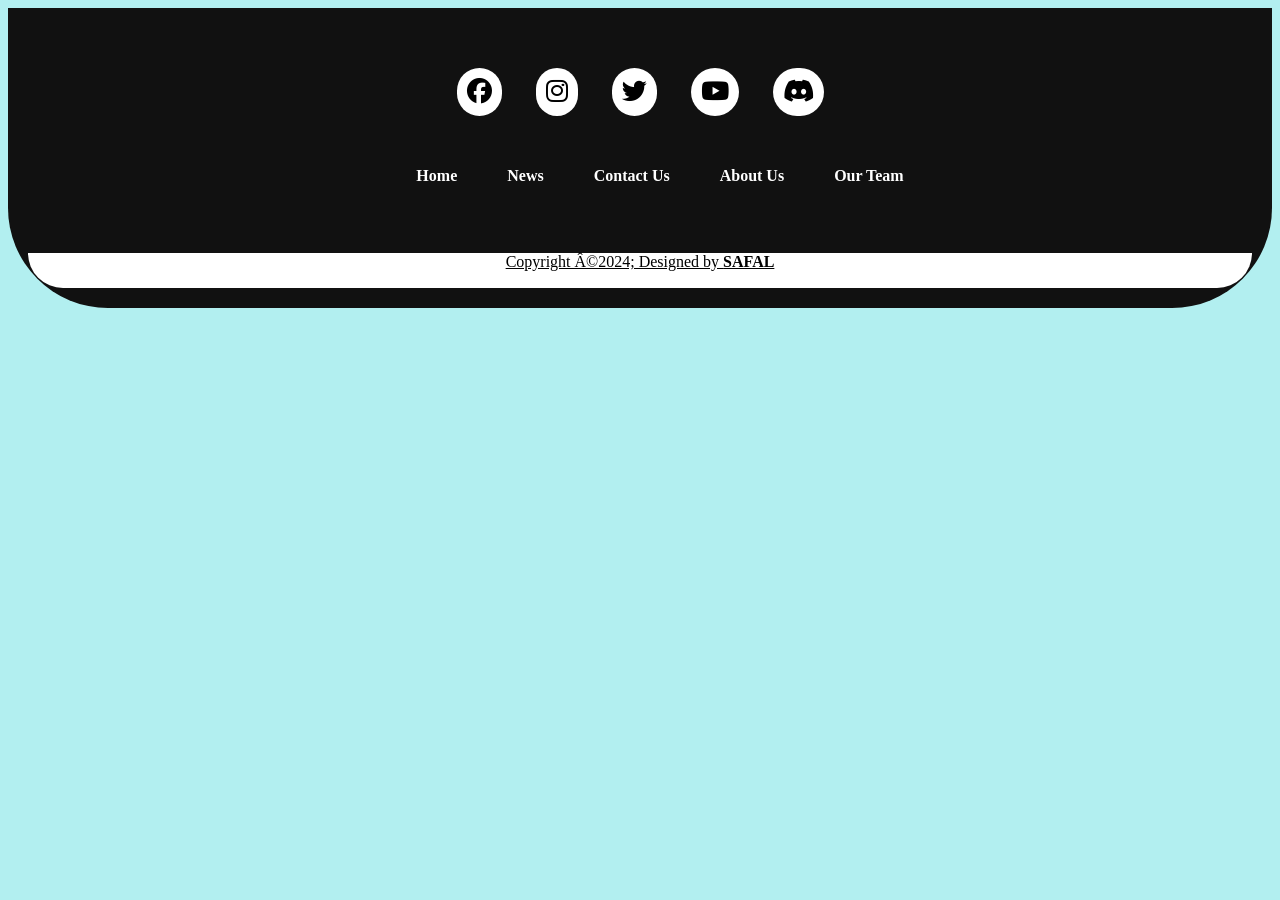
<file: Footer/index.html>
<!-- This footer is not responsive on mobile devices -->


<!DOCTYPE html>
<html>
<head>
    <link rel="stylesheet" href="style.css">
    <title>
        Footer Using Inline CSS
    </title>
</head>

<link
    rel="stylesheet"
    href="https://cdnjs.cloudflare.com/ajax/libs/font-awesome/6.5.2/css/all.min.css"
    integrity="sha512-SnH5WK+bZxgPHs44uWIX+LLJAJ9/2PkPKZ5QiAj6Ta86w+fsb2TkcmfRyVX3pBnMFcV7oQPJkl9QevSCWr3W6A=="
    crossorigin="anonymous"
    referrerpolicy="no-referrer"
/>

<body bgcolor="#b2eff0">
    <footer class="footer">
        <div class="icons">
            <a href="#"><i class="fa-brands fa-facebook"></i></a>

            <a href="#"><i class="fa-brands fa-instagram"></i></a>

            <a href="#"><i class="fa-brands fa-twitter"></i></a>

            <a href="#"><i class="fa-brands fa-youtube"></i></a>

            <a href="#"><i class="fa-brands fa-discord"></i></a>
        </div>

        <div class="text">
            <b>
                <ul>
                    <li><a href="">Home</a></li>

                    <li><a href="">News</a></li>

                    <li><a href="">Contact Us</a></li>

                    <li><a href="">About Us</a></li>

                    <li><a href="">Our Team</a></li>
                </ul>
            </b>
        </div>

        <p class="copyright">
            <u> Copyright ©2024; Designed by <b>SAFAL</b> </u>
        </p>
    </footer>
</body>

</html>
</file>
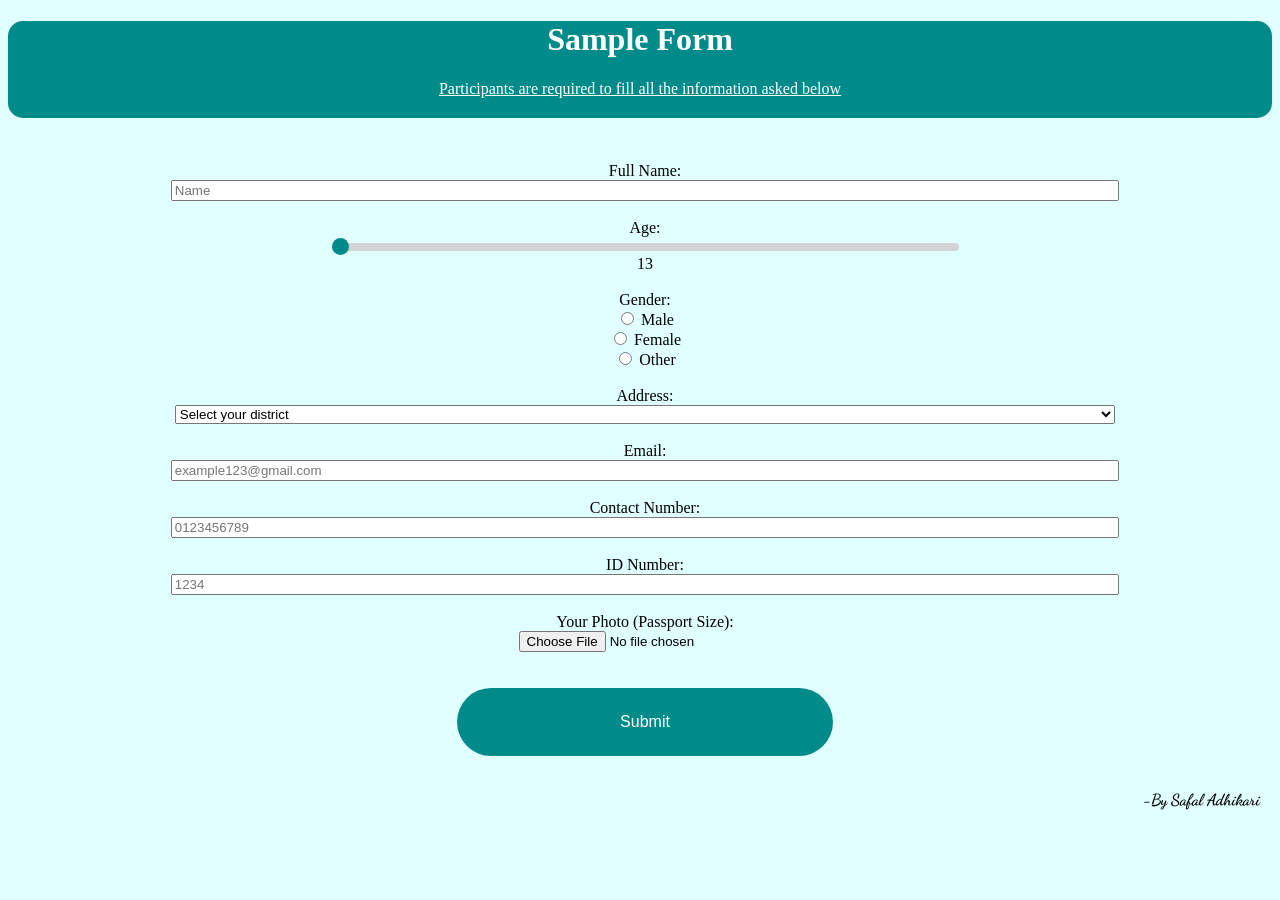
<file: Form/index.html>
<!DOCTYPE html>
<link rel="stylesheet" href="style.css">
<link href='https://fonts.googleapis.com/css?family=Dancing Script' rel='stylesheet'>
<head>
    <meta name="viewport" content=" width=device-width,  initial-scale=1.0">
    <title>
        Sample Form
    </title>
</head>
<center>
<body bgcolor="lightcyan">
    <div class="head1">
        
    <h1>Sample Form</h1>
    <u>
    <p class="p">
        Participants are required to fill all the information asked below
    </p>
    </u>
    </div>
    <br>
    <form action="https://formspree.io/f/mldrknvp" method="POST">
<div class="allcontainer">
    <div class="n">
    <label>Full Name:</label>
    <br>   
    <input class="name" required placeholder="Name" name="Full Name">
    </div>
    <br>
    <div class="a">
    <label>Age:</label>
    <br>
    <input class="age" id="age" type="range" min="13" max="100" step="1" value="0" oninput="ageOutput.value=age.value" required name="Age">
    <br>
 <output id="ageOutput">13     
 </output>
 </div>
    <br>
    <div class="g">
    <label>Gender:</label>
    <br>
    
    <input type="radio" class="male" name="Gender" required>
    <label>Male</label>
    <br>
    <input type="radio" class="female" name="Gender" required>
    <label>Female</label>
    <br>
    <input type="radio" class="other" name="Gender" required>
    <label>Other</label>
    </div>
    <br>
    <div>
        <label>Address:</label>
        <br>
    <select class="address" required name="Address">
    <option disabled selected value="">Select your district</option>
    <option>Achham</option>
    <option>Arghakhanchi</option>
    <option>Baglung</option>
    <option>Baitadi</option>
    <option>Bajhang</option>
    <option>Bajura</option>
    <option>Banke</option>
    <option>Bara</option>
    <option>Bardiya</option>
    <option>Bhaktapur</option>
    <option>Bhojpur</option>
    <option>Chitwan</option>
    <option>Dadeldhura</option>
    <option>Dailekh</option>
    <option>Dang</option>
    <option>Darchula</option>
    <option>Dhading</option>
    <option>Dhankuta</option>
    <option>Dhanusha</option>
    <option>Dholkha</option>
    <option>Dolpa</option>
    <option>Doti</option>
    <option>Eastern Rukum</option>
    <option>Gorkha</option>
    <option>Gulmi</option>
    <option>Humla</option>
    <option>Ilam</option>
    <option>Jajarkot</option>
    <option>Jhapa</option>
    <option>Jumla</option>
    <option>Kailali</option>
    <option>Kalikot</option>
    <option>Kanchanpur</option>
    <option>Kapilvastu</option>
    <option>Kaski</option>
    <option>Kathmandu</option>
    <option>Kavrepalanchok</option>
    <option>Khotang</option>
    <option>Lalitpur</option>
    <option>Lamjung</option>
    <option>Mahottari</option>
    <option>Makwanpur</option>
    <option>Manang</option>
    <option>Morang</option>
    <option>Mugu</option>
    <option>Mustang</option>
    <option>Myagdi</option>
    <option>Nawalpur</option>
    <option>Nuwakot</option>
    <option>Okhaldhunga</option>
    <option>Palpa</option>
    <option>Panchthar</option>
    <option>Parasi</option>
    <option>Parbat</option>
    <option>Parsa</option>
    <option>Pyuthan</option>
    <option>Ramechhap</option>
    <option>Rasuwa</option>
    <option>Rautahat</option>
    <option>Rolpa</option>
    <option>Rupandehi</option>
    <option>Salyan</option>
    <option>Sankhuwasabha</option>
    <option>Saptari</option>
    <option>Sarlahi</option>
    <option>Sindhuli</option>
    <option>Sindhupalchok</option>
    <option>Siraha</option>
    <option>Solukhumbu</option>
    <option>Sunsari</option>
    <option>Surkhet</option>
    <option>Syangja</option>
    <option>Tanahun</option>
    <option>Taplejung</option>
    <option>Tehrathum</option>
    <option>Udayapur</option>
    <option>Western Rukum</option>
</select>
    </div>
    <br>
    <div class="e">
    <label>Email:</label>
    <br>
    <input class="email" type="Email" required placeholder="example123@gmail.com" name="Email">
    </div>
    <br>
    <div class="c">
    <label>Contact Number:</label>
    <br>
    <input class="cn" type="Contact Number" required placeholder="0123456789" name="Contact Number">
    </div>
    <br>
    <div class="i">
    <label>ID Number:</label>
    <br>
    <input class="id" type="ID Number" required placeholder="1234" name="ID Number">
    </div>
    <br>
    <div class="img">
        <label>Your Photo (Passport Size):</label>
        <br>
        <input type="file" required name="Photo">
        </div>
        <br>
        <br>
    <b>     
    <button class="submit">Submit</button>
    </b>
</div>
</form>
</center>
<br>
<p class="by">
        <b>
-By Safal Adhikari
</b>
</p>
</body>
</file>
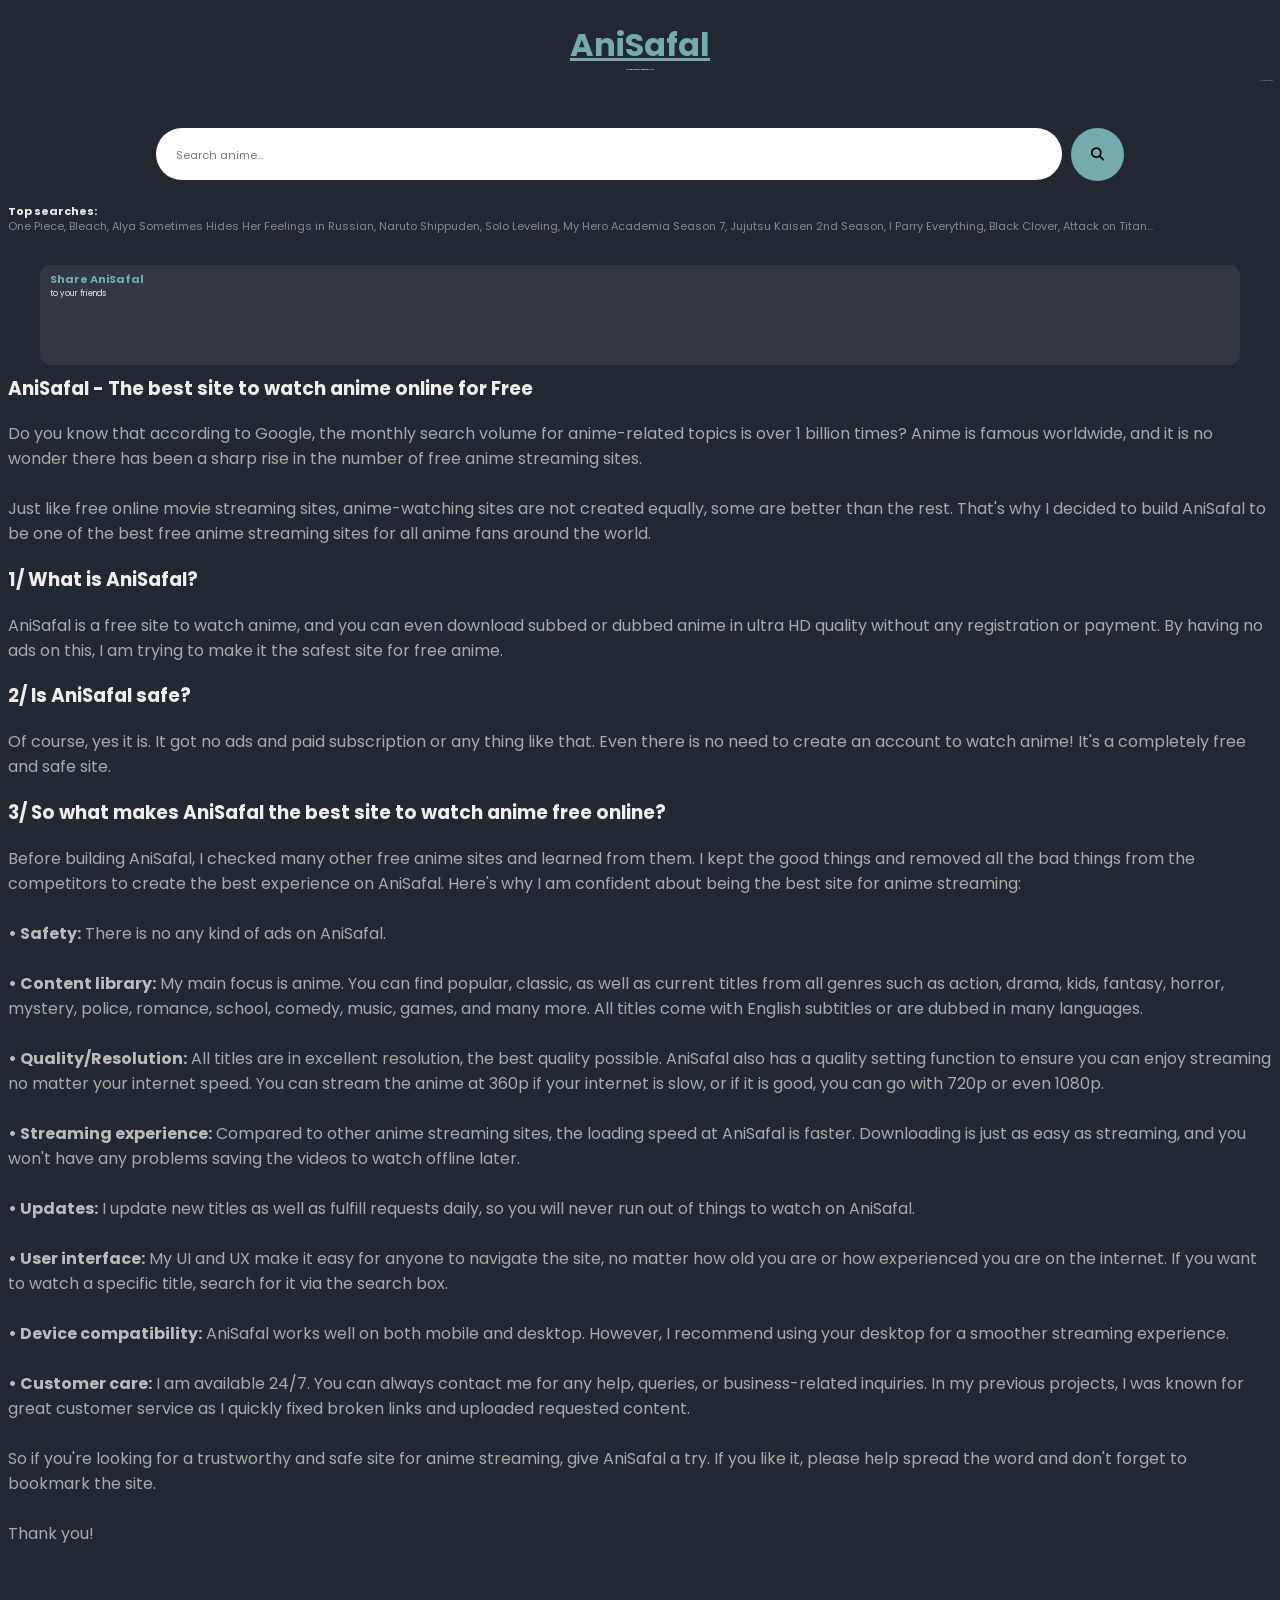
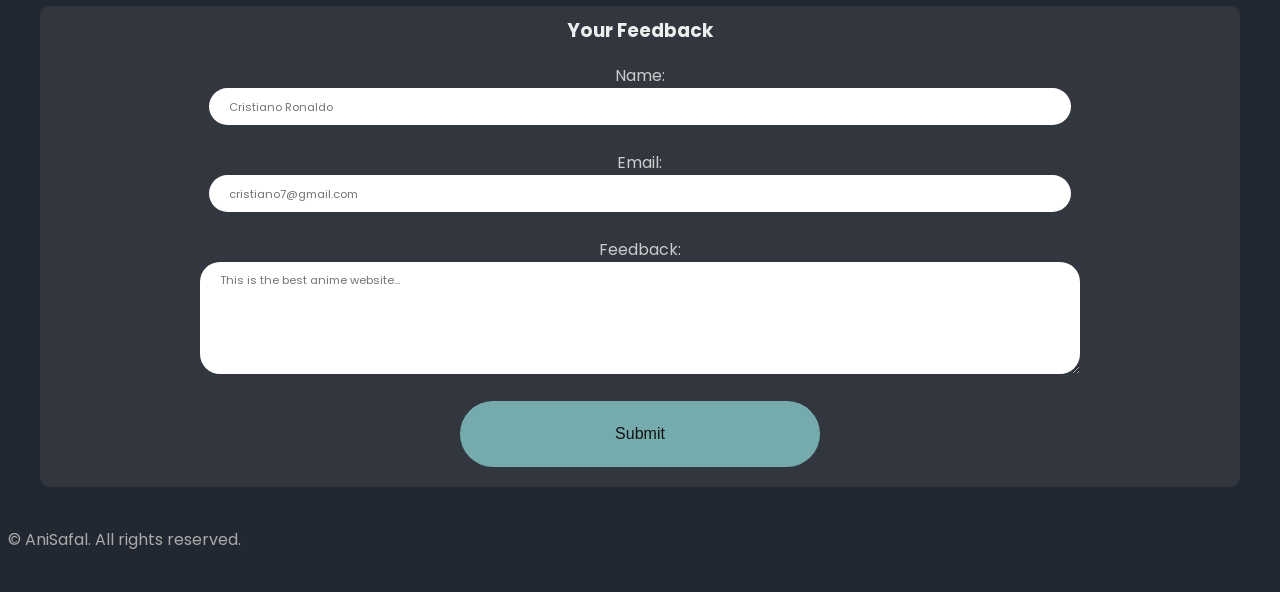
<file: Home Page/index.html>
<!DOCTYPE html>
<link rel="stylesheet" href="style.css">
<head>
    <link rel="stylesheet" href="https://cdnjs.cloudflare.com/ajax/libs/font-awesome/6.6.0/css/all.min.css">
    <link href="https://fonts.googleapis.com/css2?family=Poppins:wght@300&display=swap" rel="stylesheet">
    <title>AniSafal</title>    
    <script type="text/javascript" src="https://platform-api.sharethis.com/js/sharethis.js#property=66f191af2d491c00194a1fd2&product=inline-share-buttons&source=platform" async="async"></script>
</head>
<center>
    
<h1>
    <b>
        <u>
    AniSafal
    </u>
    </b>
    <br>
    <div class="small">
        Best Anime streaming platform for Anime lovers
    </div>    
        <div class="by">
    -By Safal Adhikari
    </div>
</h1>
<br>
<body bgcolor="#222831">
    <form id="anime-search-form" action="../Search Results Page/results.html" method="get">
        <input name="query" type="text" required placeholder="Search anime..." class="sa">
        <button type="submit" class="si">
            <i class="fa fa-search" aria-hidden="true"></i>
        </button>
    </form> 
    </center>
    <p class="top">
        <b class="b">
        Top searches:
        </b> 
        <p class="ts">
        One Piece, Bleach, Alya Sometimes Hides Her Feelings in Russian, Naruto Shippuden, Solo Leveling, My Hero Academia Season 7, Jujutsu Kaisen 2nd Season, I Parry Everything, Black Clover, Attack on Titan...
        </p>      
    </p>
       <center>        
       <div class="share">  
        <b class="sb">
        Share AniSafal
        </b>       
           <br>      
           <p class="ss">
           to your friends
           </p>           <div class="sharethis-inline-share-buttons"></div>

</div>
</div>
</center>
    <br>
    <br>
    <div class="info">
        <h3>
        AniSafal - The best site to watch anime online for Free
        </h3>
<div class="para">
Do you know that according to Google, the monthly search volume for anime-related topics is over 1 billion times? Anime is famous worldwide, and it is no wonder there has been a sharp rise in the number of free anime streaming sites.
<br>
<br>
Just like free online movie streaming sites, anime-watching sites are not created equally, some are better than the rest. That's why I decided to build AniSafal to be one of the best free anime streaming sites for all anime fans around the world.
<h3>
1/ What is AniSafal?
</h3>
AniSafal is a free site to watch anime, and you can even download subbed or dubbed anime in ultra HD quality without any registration or payment. By having no ads on this, I am trying to make it the safest site for free anime.
<h3>
2/ Is AniSafal safe?
</h3>
Of course, yes it is. It got no ads and paid subscription or any thing like that. Even there is no need to create an account to watch anime! It's a completely free and safe site.
<h3>
3/ So what makes AniSafal the best site to watch anime free online?
</h3>
Before building AniSafal, I checked many other free anime sites and learned from them. I kept the good things and removed all the bad things from the competitors to create the best experience on AniSafal. Here's why I am confident about being the best site for anime streaming:
<br>
<br>
<b class="hb">• Safety:</b> There is no any kind of ads on AniSafal.
<br>
<br>
<b class="hb">• Content library:</b> My main focus is anime. You can find popular, classic, as well as current titles from all genres such as action, drama, kids, fantasy, horror, mystery, police, romance, school, comedy, music, games, and many more. All titles come with English subtitles or are dubbed in many languages.
<br>
<br>
<b class="hb">• Quality/Resolution:</b> All titles are in excellent resolution, the best quality possible. AniSafal also has a quality setting function to ensure you can enjoy streaming no matter your internet speed. You can stream the anime at 360p if your internet is slow, or if it is good, you can go with 720p or even 1080p.
<br>
<br>
<b class="hb">• Streaming experience:</b> Compared to other anime streaming sites, the loading speed at AniSafal is faster. Downloading is just as easy as streaming, and you won't have any problems saving the videos to watch offline later.
<br>
<br>
<b class="hb">• Updates:</b> I update new titles as well as fulfill requests daily, so you will never run out of things to watch on AniSafal.
<br>
<br>
<b class="hb">• User interface:</b> My UI and UX make it easy for anyone to navigate the site, no matter how old you are or how experienced you are on the internet. If you want to watch a specific title, search for it via the search box.
<br>
<br>
<b class="hb">• Device compatibility:</b> AniSafal works well on both mobile and desktop. However, I recommend using your desktop for a smoother streaming experience.
<br>
<br>
<b class="hb">• Customer care:</b> I am available 24/7. You can always contact me for any help, queries, or business-related inquiries. In my previous projects, I was known for great customer service as I quickly fixed broken links and uploaded requested content.
<br>
<br>
So if you're looking for a trustworthy and safe site for anime streaming, give AniSafal a try. If you like it, please help spread the word and don't forget to bookmark the site.
<br>
<br>
Thank you!
</div>
    </div>
  <center>
    <form class="CS">
    <h3 class="yf">
        <b>
      Your Feedback
        </b>
    </h3>
        <label class="nl">Name:</label>
        <br>
    <input type="name" name="Name" class="n" placeholder="Cristiano Ronaldo" required>
    <br>
    <br>
    <label class="el">Email:</label>
    <br>
    <input type="email" class="e" name="Email" placeholder="cristiano7@gmail.com" required>
    <br>
    <br>
    <label class="fl">Feedback:</label>
    <br>    
    <textarea type="text" class="f" name="Feedback" placeholder="This is the best anime website..." required></textarea>  
    <button class="submit" type="submit">Submit</button> 
    </form>  
    </center>
</body>
<footer>
    © AniSafal. All rights reserved.
</footer>
</file>
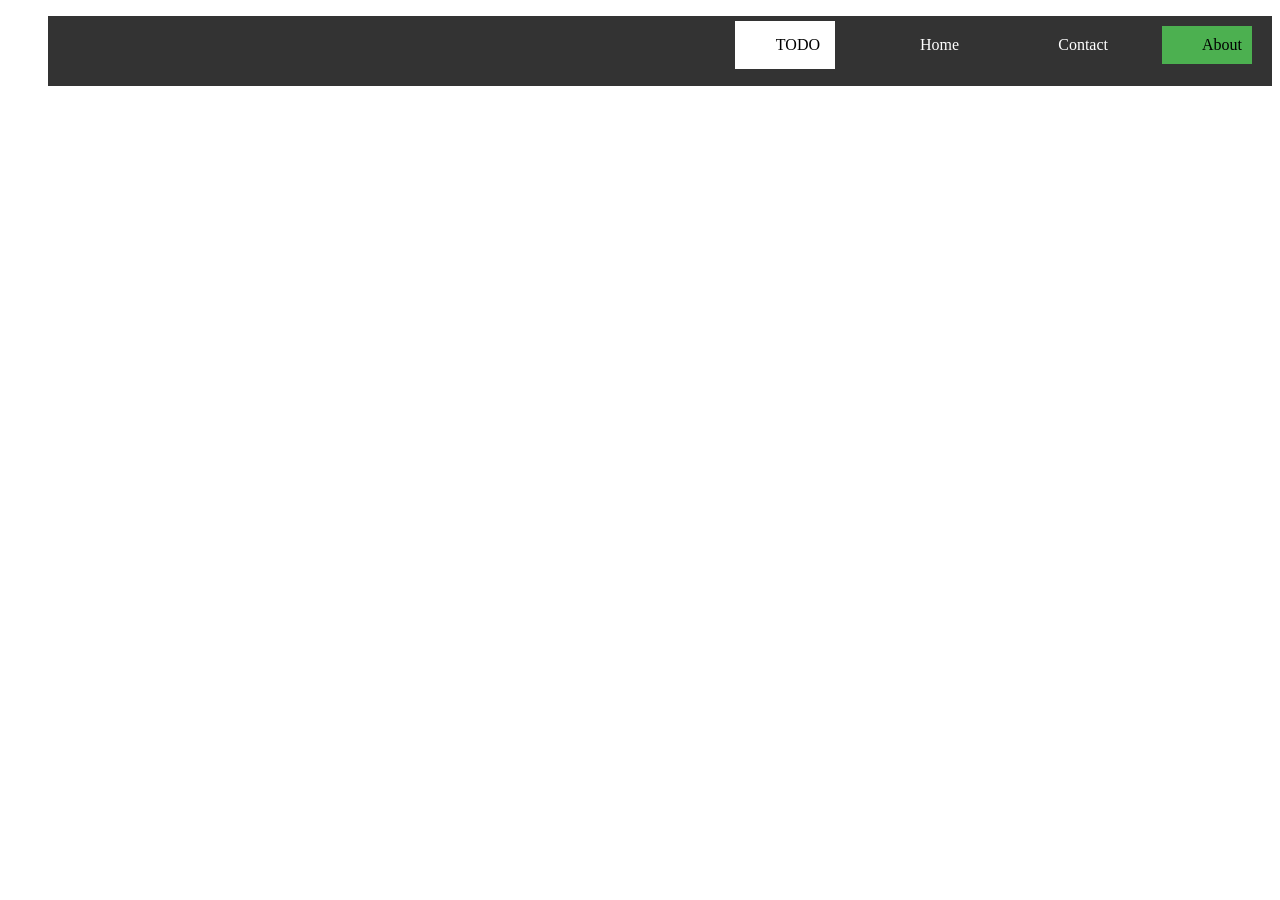
<file: Navigation Bar/index.html>
<!DOCTYPE html>
<html>
    <head>
        <meta charset="UTF-8" />
        <link rel="stylesheet" href="style.css" />
    </head>
    <body bgcolor="white">
        <ul>
            <div class="navbar">
                <li><a href="#" class="todo">TODO</a></li>
                <li><a href="#" class="home">Home</a></li>
                <li><a href="#" class="contact">Contact</a></li>
                <li><a href="#" class="about">About</a></li>
            </div>
        </ul>
    </body>
</html>
</file>
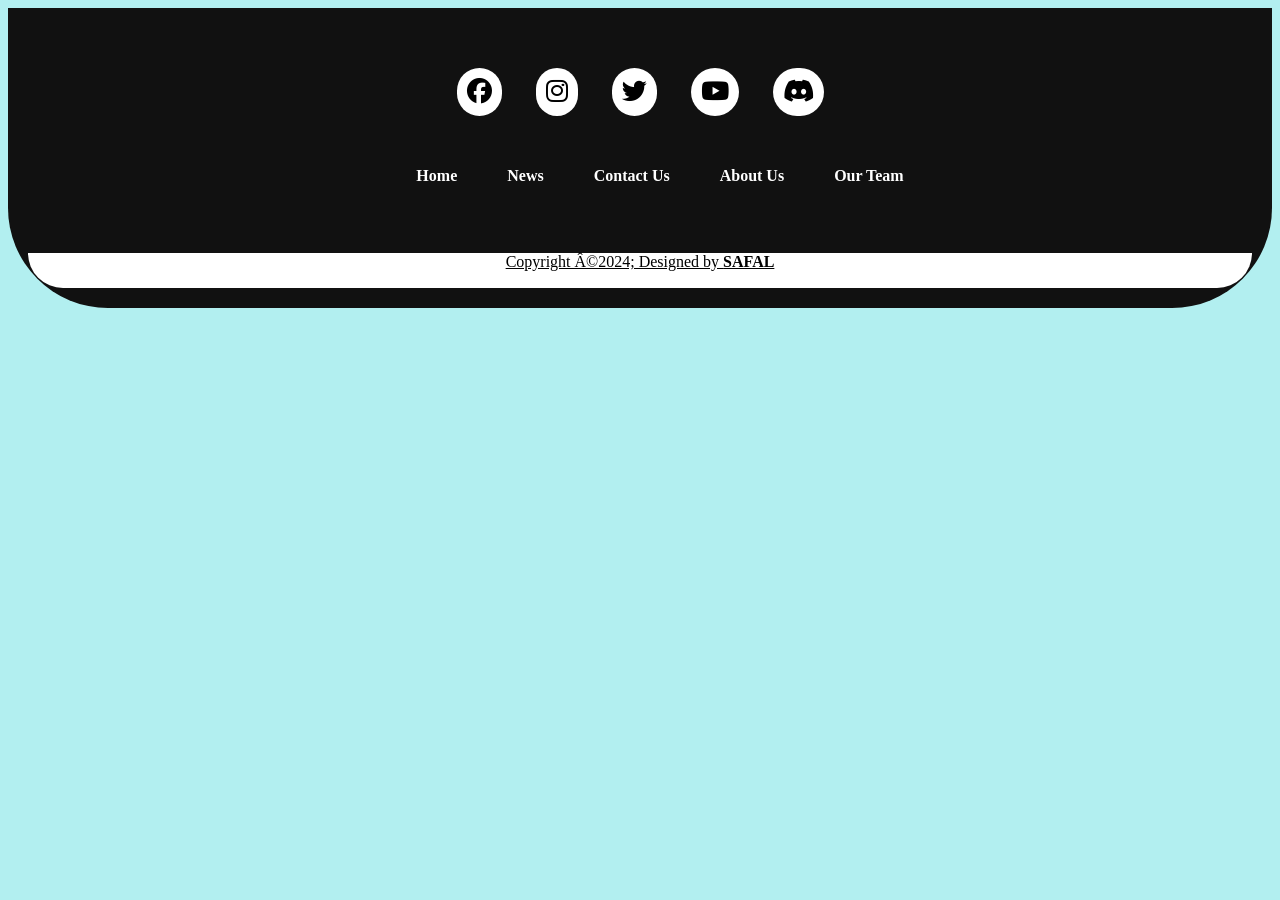
<file: html-css-js/footer/index.html>
<!-- This footer is not responsive on mobile devices -->


<!DOCTYPE html>
<html>
<head>
    <link rel="stylesheet" href="style.css">
    <title>
        Footer
    </title>
</head>

<link
    rel="stylesheet"
    href="https://cdnjs.cloudflare.com/ajax/libs/font-awesome/6.5.2/css/all.min.css"
    integrity="sha512-SnH5WK+bZxgPHs44uWIX+LLJAJ9/2PkPKZ5QiAj6Ta86w+fsb2TkcmfRyVX3pBnMFcV7oQPJkl9QevSCWr3W6A=="
    crossorigin="anonymous"
    referrerpolicy="no-referrer"
/>

<body bgcolor="#b2eff0">
    <footer class="footer">
        <div class="icons">
            <a href="#"><i class="fa-brands fa-facebook"></i></a>

            <a href="#"><i class="fa-brands fa-instagram"></i></a>

            <a href="#"><i class="fa-brands fa-twitter"></i></a>

            <a href="#"><i class="fa-brands fa-youtube"></i></a>

            <a href="#"><i class="fa-brands fa-discord"></i></a>
        </div>

        <div class="text">
            <b>
                <ul>
                    <li><a href="">Home</a></li>

                    <li><a href="">News</a></li>

                    <li><a href="">Contact Us</a></li>

                    <li><a href="">About Us</a></li>

                    <li><a href="">Our Team</a></li>
                </ul>
            </b>
        </div>

        <p class="copyright">
            <u> Copyright ©2024; Designed by <b>SAFAL</b> </u>
        </p>
    </footer>
</body>

</html>
</file>
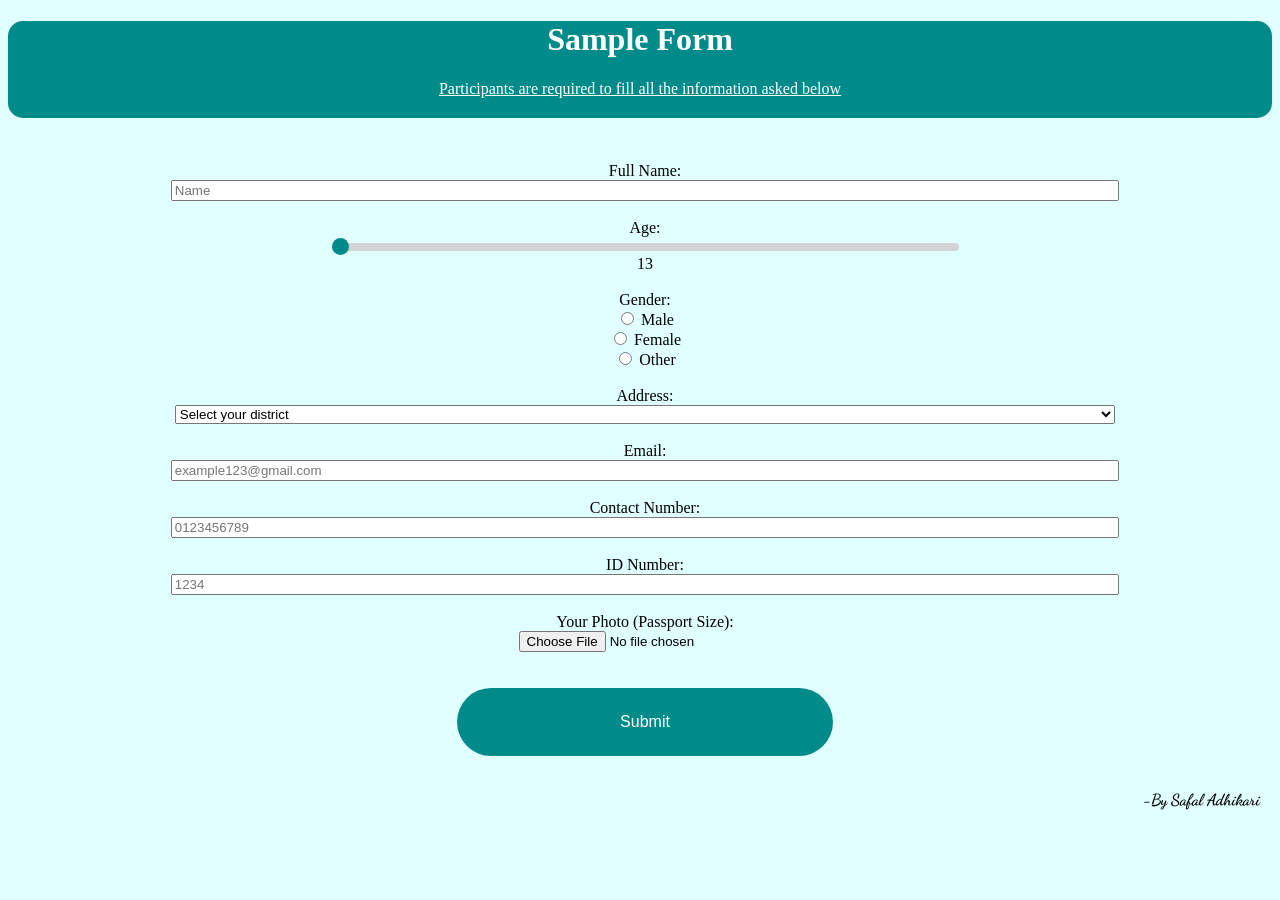
<file: html-css-js/form/index.html>
<!DOCTYPE html>
<link rel="stylesheet" href="style.css">
<link href='https://fonts.googleapis.com/css?family=Dancing Script' rel='stylesheet'>

<head>
    <meta name="viewport" content=" width=device-width,  initial-scale=1.0">
    <title>
        Sample Form
    </title>
</head>
<center>

    <body bgcolor="lightcyan">
        <div class="head1">

            <h1>Sample Form</h1>
            <u>
                <p class="p">
                    Participants are required to fill all the information asked below
                </p>
            </u>
        </div>
        <br>
        <form action="https://formspree.io/f/mldrknvp" method="POST">
            <div class="allcontainer">
                <div class="n">
                    <label>Full Name:</label>
                    <br>
                    <input class="name" required placeholder="Name" name="Full Name">
                </div>
                <br>
                <div class="a">
                    <label>Age:</label>
                    <br>
                    <input class="age" id="age" type="range" min="13" max="100" step="1" value="0"
                        oninput="ageOutput.value=age.value" required name="Age">
                    <br>
                    <output id="ageOutput">13
                    </output>
                </div>
                <br>
                <div class="g">
                    <label>Gender:</label>
                    <br>

                    <input type="radio" class="male" name="Gender" required>
                    <label>Male</label>
                    <br>
                    <input type="radio" class="female" name="Gender" required>
                    <label>Female</label>
                    <br>
                    <input type="radio" class="other" name="Gender" required>
                    <label>Other</label>
                </div>
                <br>
                <div>
                    <label>Address:</label>
                    <br>
                    <select class="address" required name="Address">
                        <option disabled selected value="">Select your district</option>
                        <option>Achham</option>
                        <option>Arghakhanchi</option>
                        <option>Baglung</option>
                        <option>Baitadi</option>
                        <option>Bajhang</option>
                        <option>Bajura</option>
                        <option>Banke</option>
                        <option>Bara</option>
                        <option>Bardiya</option>
                        <option>Bhaktapur</option>
                        <option>Bhojpur</option>
                        <option>Chitwan</option>
                        <option>Dadeldhura</option>
                        <option>Dailekh</option>
                        <option>Dang</option>
                        <option>Darchula</option>
                        <option>Dhading</option>
                        <option>Dhankuta</option>
                        <option>Dhanusha</option>
                        <option>Dholkha</option>
                        <option>Dolpa</option>
                        <option>Doti</option>
                        <option>Eastern Rukum</option>
                        <option>Gorkha</option>
                        <option>Gulmi</option>
                        <option>Humla</option>
                        <option>Ilam</option>
                        <option>Jajarkot</option>
                        <option>Jhapa</option>
                        <option>Jumla</option>
                        <option>Kailali</option>
                        <option>Kalikot</option>
                        <option>Kanchanpur</option>
                        <option>Kapilvastu</option>
                        <option>Kaski</option>
                        <option>Kathmandu</option>
                        <option>Kavrepalanchok</option>
                        <option>Khotang</option>
                        <option>Lalitpur</option>
                        <option>Lamjung</option>
                        <option>Mahottari</option>
                        <option>Makwanpur</option>
                        <option>Manang</option>
                        <option>Morang</option>
                        <option>Mugu</option>
                        <option>Mustang</option>
                        <option>Myagdi</option>
                        <option>Nawalpur</option>
                        <option>Nuwakot</option>
                        <option>Okhaldhunga</option>
                        <option>Palpa</option>
                        <option>Panchthar</option>
                        <option>Parasi</option>
                        <option>Parbat</option>
                        <option>Parsa</option>
                        <option>Pyuthan</option>
                        <option>Ramechhap</option>
                        <option>Rasuwa</option>
                        <option>Rautahat</option>
                        <option>Rolpa</option>
                        <option>Rupandehi</option>
                        <option>Salyan</option>
                        <option>Sankhuwasabha</option>
                        <option>Saptari</option>
                        <option>Sarlahi</option>
                        <option>Sindhuli</option>
                        <option>Sindhupalchok</option>
                        <option>Siraha</option>
                        <option>Solukhumbu</option>
                        <option>Sunsari</option>
                        <option>Surkhet</option>
                        <option>Syangja</option>
                        <option>Tanahun</option>
                        <option>Taplejung</option>
                        <option>Tehrathum</option>
                        <option>Udayapur</option>
                        <option>Western Rukum</option>
                    </select>
                </div>
                <br>
                <div class="e">
                    <label>Email:</label>
                    <br>
                    <input class="email" type="Email" required placeholder="example123@gmail.com" name="Email">
                </div>
                <br>
                <div class="c">
                    <label>Contact Number:</label>
                    <br>
                    <input class="cn" type="Contact Number" required placeholder="0123456789" name="Contact Number">
                </div>
                <br>
                <div class="i">
                    <label>ID Number:</label>
                    <br>
                    <input class="id" type="ID Number" required placeholder="1234" name="ID Number">
                </div>
                <br>
                <div class="img">
                    <label>Your Photo (Passport Size):</label>
                    <br>
                    <input type="file" required name="Photo">
                </div>
                <br>
                <br>
                <b>
                    <button class="submit">Submit</button>
                </b>
            </div>
        </form>
</center>
<br>
<p class="by">
    <b>
        -By Safal Adhikari
    </b>
</p>
</body>
</file>
<file: Footer/style.css>
.text ul li a {
        text-decoration: none;

        display: flex;

        justify-content: center;
    }

    .text ul {
        text-decoration: none;

        display: flex;

        justify-content: center;

        list-style-type: none;
    }

    .text a {
        text-decoration: none;

        color: white;

        margin: 0px 25px;
    }

    .icons a {
        font-size: 25px;

        display: inline-block;

        justify-content: center;

        text-decoration: none;

        margin: 60px 15px 35px 15px;

        padding: 10px;

        background-color: white;

        color: black;

        border-radius: 100px;

        cursor: pointer;
    }

    .footer {
        height: 300px;

        background-color: #111111;

        color: white;

        position: relative;

        text-align: center;

        border-bottom-right-radius: 100px;
        border-bottom-left-radius: 100px;
    }

    .copyright {
        cursor: pointer;

        text-decoration: none;

        color: black;

        position: absolute;

        bottom: 0;

        left: 0;

        right: 0;

        height: 35px;

        margin: 0px 20px 20px 20px;

        text-align: center;

        background-color: white;

        border-bottom-left-radius: 100px;
        border-bottom-right-radius: 100px;
    }
</file>
<file: Form/style.css>
.submit {
    background-color: darkcyan;
    color: white;
    border-radius: 100px;
    border-width: 0px;
    color: white;        
    font-size: 100%;
    width: 30%;
    padding-top: 2%;
    padding-bottom: 2%;
    
}
.allcontainer {
    background-color: none;
    margin-left: 10px;
    margin-top: 10px;
}

.name {
width: 75%;
}

.head1 {
    background-color: darkcyan;
    color: white;
    border-radius: 15px;
}

.p{
    padding-bottom: 20px;
}

.age {
            -webkit-appearance: none;
            appearance: none;
            width: 50%;
            height: 8px;
         background-color: lightgrey;   
         border-radius: 25px;                 
        }

        .age::-webkit-slider-thumb {
            -webkit-appearance: none;
            appearance: none;
          
            width: 17px;
            height: 17px;
            background: darkcyan;
            
            border-radius: 100%;
           
           border-radius: 100%;
    
            
        }
               

.male, .female, .other {
    accent-color: darkcyan;
}

.by {
    text-align: right;
    font-size: 100%;
    font-family: 'Dancing Script';
    margin-right: 12px;
}

.address {
    width: 75%;
}

.email {
    width: 75%;
}

.cn {
    width: 75%;
}

.id {
    width: 75%;
}
</file>
<file: Home Page/style.css>
h1 {
    color: #76ABAE;
}

.small {
font-size: 50%;
    color: #EEEEEE;
    font-size: 1px;
}

.by {
    color: #76ABAE;
    font-size: 1px;
    text-align: right;
    margin-top: 10px;
}

.sa {
    border-radius: 100px;
    border: none;
    height: 50px;
    width: 70%;
    
}

body {
    font-family: Poppins;
    user-select: none;
}

::placeholder {
    font-family: Poppins;
    font-size: 85%;
}

.sa {
    padding-left: 20px;     
    outline-color: #FF5349;
}

.si {
    background-color: #76ABAE;
    border: none;
    border-radius: 100px;
    width: 53px;
    height: 53px;
    margin-left: 5px;
}
  
.ts {
      color: #aaaaaa;
    font-size: 11px;
    margin-top: -20px;
    opacity: 75%;
  }     
    
.b {
    color: #EEEEEE;
    font-size: 11px;
    margin-top: 20px;
}

.hb {
    color: #bbb;
}

.sb {
    color: #76ABAE;  
    font-size: 11px;
    text-align: left;
    margin-left: 10px;
}

.ss {
    font-size: 8px;
    color: #EEEEEE;
    text-align: left;
    margin-left: 10px;
    margin-top: -2px;
}
.share {
    width: 95%;
    background-color: #31363F;
    border-radius: 10px;
    height: 100px;
  text-align: left; 
  margin-top: 30px; 
}

h3 {
    color: #EEEEEE;
}

.para {
    color: #aaaaaa;
    opacity: 125%;
}

.info {
    margin-top: -60px;
}

.sharethis-inline-share-buttons {
    margin-left: 35px;
    margin-right: 35px;
}

footer {
    color: #aaaaaa;
    margin-top: 40px;
    margin-bottom: 40px;
}

.CS {
    background-color: #31363F;
    border-radius: 10px;
    width: 95%;
    margin-top: 60px;
    
}

.n {
    border-radius: 100px;
    border: none;
    padding-left: 20px;
    outline-color: #FF5349;
    height: 35px;
    width: 70%;
}

.nl {
    color: #ccc;
}

.fl {
    color: #ccc;
    margin-top: 200px;
}

.f {
    border-radius: 20px;
    border: none;
    padding-left: 20px;
    outline-color: #FF5349;
    height: 100px;
    width: 70%;
    margin-bottom: 20px;
    padding-right: 20px;
    padding-top: 10px;
}

.yf {
    padding-top: 10px;
}

.submit {
    background-color: #76ABAE;
    color: #111;
    border-radius: 100px;
    border-width: 0px;        
    font-size: 100%;
    width: 30%;
    padding-top: 2%;
    padding-bottom: 2%;
    margin-bottom: 20px;
}

.el {
    color: #ccc;
    margin-top: 200px;
}

.e {
    border-radius: 100px;
    border: none;
    padding-left: 20px;
    outline-color: #FF5349;
    height: 35px;
    width: 70%;
}
</file>
<file: Navigation Bar/style.css>
.todo {   
    background-color: white; 
    color: black;
    padding: 15px 15px;
    cursor: pointer;
}

.about {   
    background-color: #4cb050;      
    color: black;
    padding: 10px 10px;
    cursor: pointer;
}

.home {
    color: white;
    padding: 15px 25px;
    cursor: pointer;
}

.contact {
    color: white;
    padding: 15px 25px;
    cursor: pointer;
}

.navbar { 
   background-color: #333333; 
   height: 70px;
    padding: 0; 
    margin: 0;
    text-align: right;    
    }
    
.navbar li {
    display: inline-block;
}

.navbar a {
    display: block;
    text-decoration: none;
    width: 70px;
    margin-right: 20px;
    margin-top: 5px;
    margin-left: 5px;    
}
</file>
<file: html-css-js/footer/style.css>
.text ul li a {
        text-decoration: none;

        display: flex;

        justify-content: center;
    }

    .text ul {
        text-decoration: none;

        display: flex;

        justify-content: center;

        list-style-type: none;
    }

    .text a {
        text-decoration: none;

        color: white;

        margin: 0px 25px;
    }

    .icons a {
        font-size: 25px;

        display: inline-block;

        justify-content: center;

        text-decoration: none;

        margin: 60px 15px 35px 15px;

        padding: 10px;

        background-color: white;

        color: black;

        border-radius: 100px;

        cursor: pointer;
    }

    .footer {
        height: 300px;

        background-color: #111111;

        color: white;

        position: relative;

        text-align: center;

        border-bottom-right-radius: 100px;
        border-bottom-left-radius: 100px;
    }

    .copyright {
        cursor: pointer;

        text-decoration: none;

        color: black;

        position: absolute;

        bottom: 0;

        left: 0;

        right: 0;

        height: 35px;

        margin: 0px 20px 20px 20px;

        text-align: center;

        background-color: white;

        border-bottom-left-radius: 100px;
        border-bottom-right-radius: 100px;
    }
</file>
<file: html-css-js/form/style.css>
.submit {
    background-color: darkcyan;
    color: white;
    border-radius: 100px;
    border-width: 0px;
    color: white;        
    font-size: 100%;
    width: 30%;
    padding-top: 2%;
    padding-bottom: 2%;
    
}
.allcontainer {
    background-color: none;
    margin-left: 10px;
    margin-top: 10px;
}

.name {
width: 75%;
}

.head1 {
    background-color: darkcyan;
    color: white;
    border-radius: 15px;
}

.p{
    padding-bottom: 20px;
}

.age {
            -webkit-appearance: none;
            appearance: none;
            width: 50%;
            height: 8px;
         background-color: lightgrey;   
         border-radius: 25px;                 
        }

        .age::-webkit-slider-thumb {
            -webkit-appearance: none;
            appearance: none;
          
            width: 17px;
            height: 17px;
            background: darkcyan;
            
            border-radius: 100%;
           
           border-radius: 100%;
    
            
        }
               

.male, .female, .other {
    accent-color: darkcyan;
}

.by {
    text-align: right;
    font-size: 100%;
    font-family: 'Dancing Script';
    margin-right: 12px;
}

.address {
    width: 75%;
}

.email {
    width: 75%;
}

.cn {
    width: 75%;
}

.id {
    width: 75%;
}
</file>
